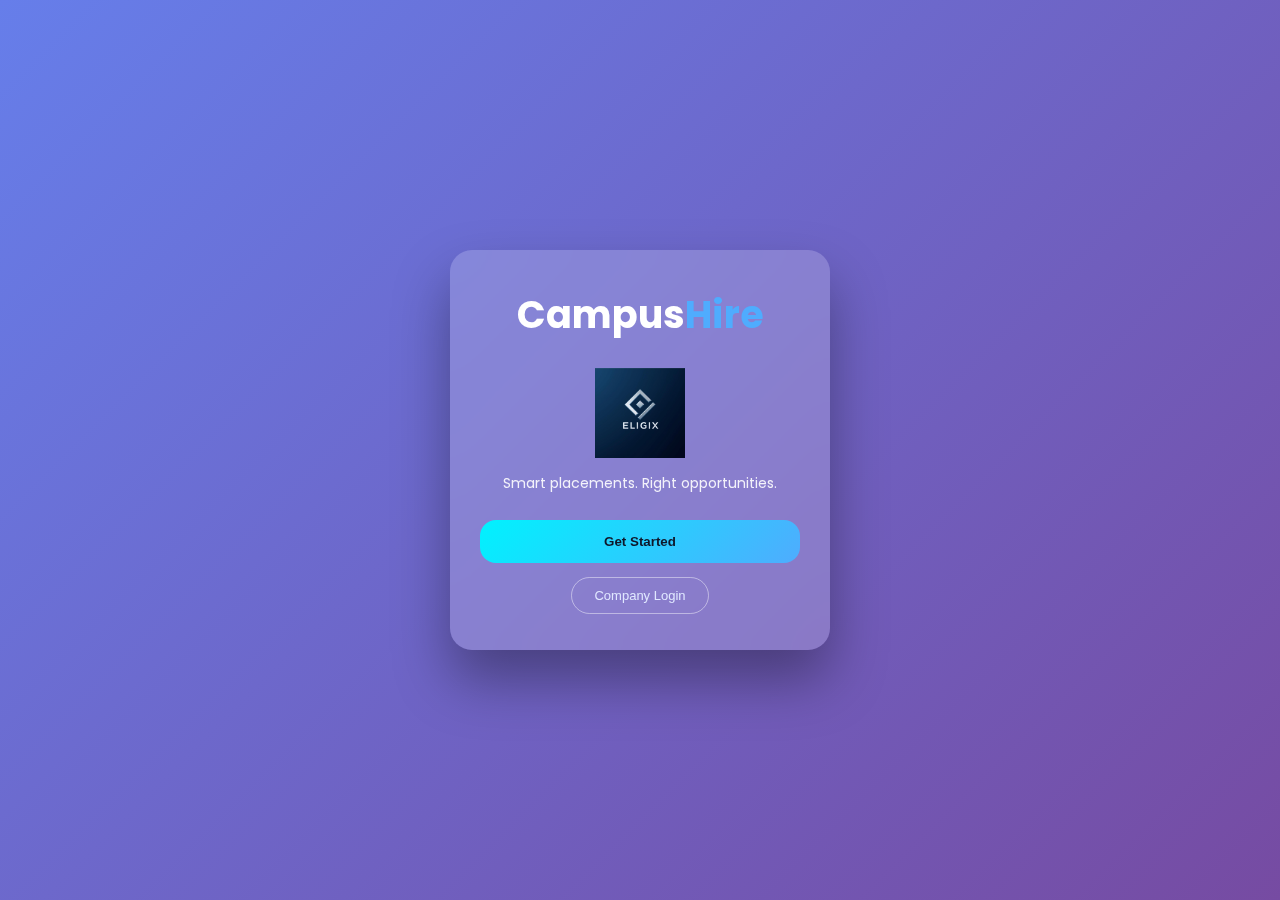
<file: index.html>
<!DOCTYPE html>
<html lang="en">
<head>
  <meta charset="UTF-8">
  <title>Welcome | CampusHire</title>
  <link href="https://fonts.googleapis.com/css2?family=Poppins:wght@400;600;700&display=swap" rel="stylesheet">
  <link rel="stylesheet" href="css/style.css">
</head>
<body>

  <div class="welcome-card">

    <h1 class="logo-text">
      Campus<span>Hire</span>
    </h1>

    <img src="assets/logo.jpeg" class="logo-img" alt="Logo">

    <p class="tagline">
      Smart placements. Right opportunities.
    </p>

    <!-- STUDENT -->
    <button onclick="window.location.href='login.html'">
      Get Started
    </button>

    <!-- COMPANY -->
    <div class="company-btn-wrapper">
      <button class="company-btn" onclick="window.location.href='company/login.html'">
        Company Login
      </button>
    </div>

  </div>

</body>
</html>
</file>
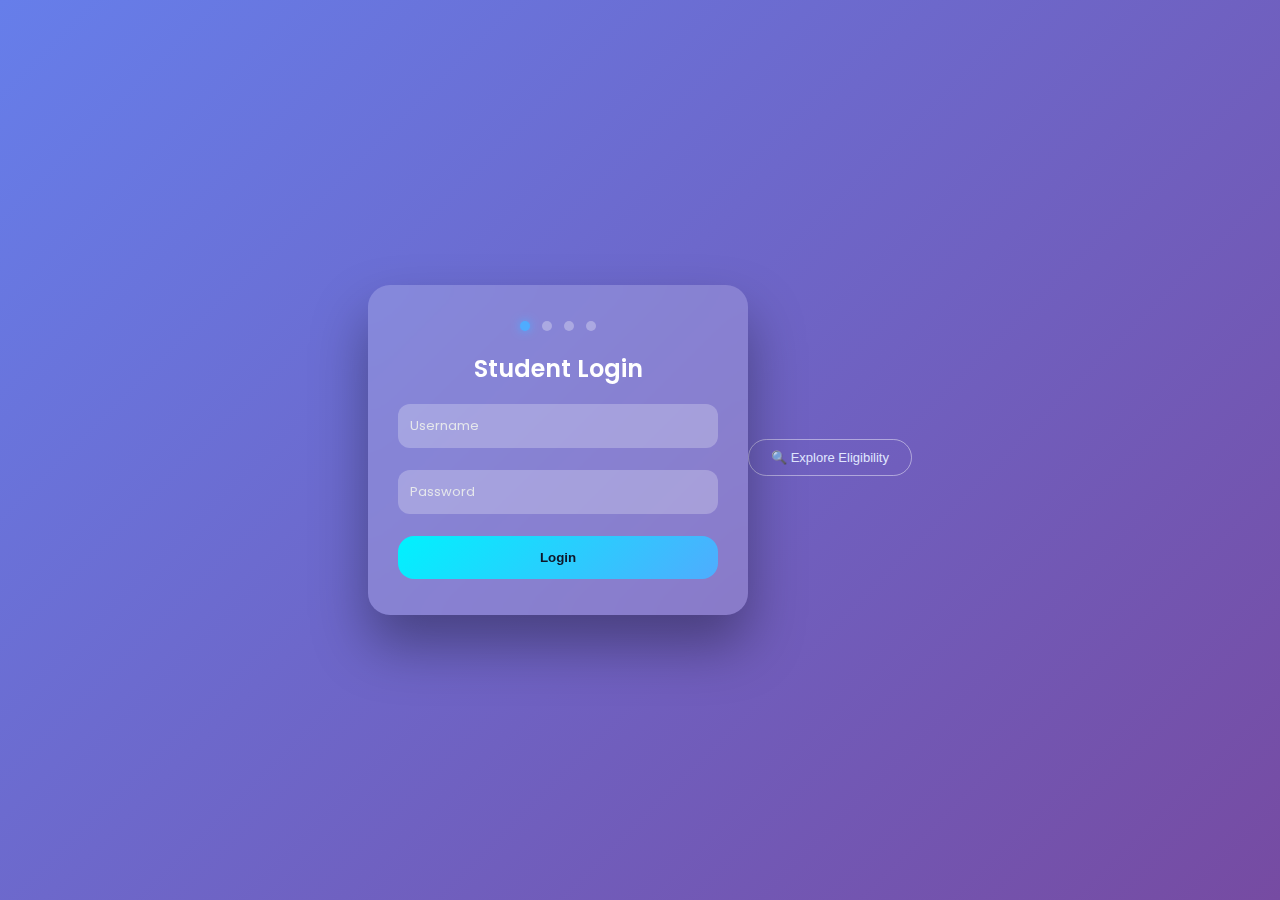
<file: login.html>
<!DOCTYPE html>
<html lang="en">
<head>
  <meta charset="UTF-8" />
  <meta name="viewport" content="width=device-width, initial-scale=1.0" />
  <title>Student Login | CampusHire</title>

  <!-- Google Font -->
  <link href="https://fonts.googleapis.com/css2?family=Poppins:wght@400;600&display=swap" rel="stylesheet">

  <!-- Main CSS -->
  <link rel="stylesheet" href="css/style.css">
</head>
<body>

  <div class="card">

    <!-- STEP INDICATOR -->
    <div class="steps">
      <span class="active"></span>
      <span></span>
      <span></span>
      <span></span>
    </div>

    <h2>Student Login</h2>

    <!-- USERNAME -->
    <div class="field">
      <input type="text" id="username" required>
      <label>Username</label>
    </div>

    <!-- PASSWORD -->
    <div class="field">
      <input type="password" id="password" required>
      <label>Password</label>
    </div>

    <button onclick="studentLogin()">Login</button>

  </div>
<div class="company-btn-wrapper">
  <button class="company-btn" onclick="window.location.href='student/explore.html'">
    🔍 Explore Eligibility
  </button>
</div>

  <script src="js/student.js"></script>
</body>
</html>
</file>
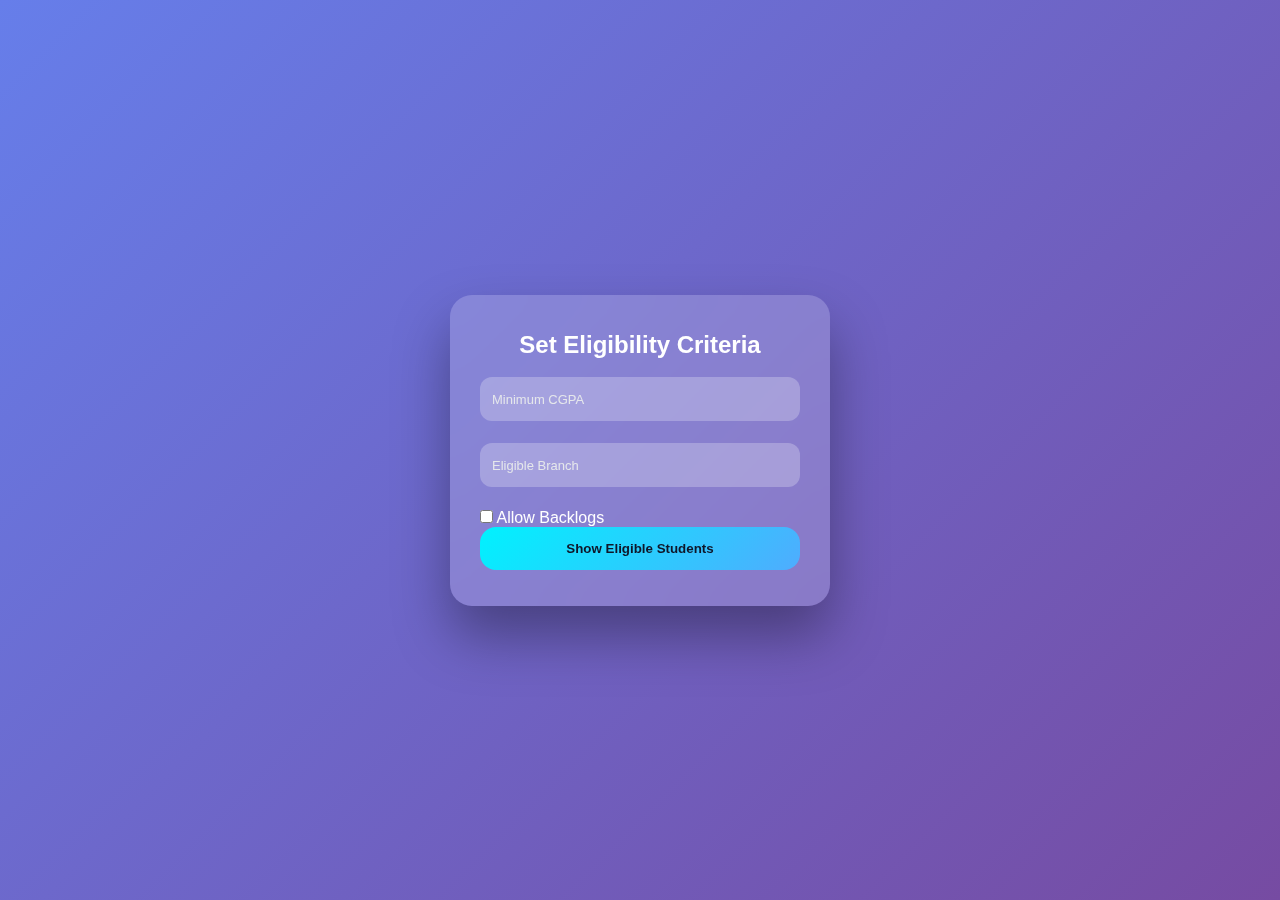
<file: company/criteria.html>
<!DOCTYPE html>
<html>
<head>
  <title>Eligibility Criteria</title>
  <link rel="stylesheet" href="../css/style.css">
</head>
<body>

<div class="card">
  <h2>Set Eligibility Criteria</h2>

  <div class="field">
    <input type="number" id="minCgpa" required>
    <label>Minimum CGPA</label>
  </div>

  <div class="field">
    <input type="text" id="branch" required>
    <label>Eligible Branch</label>
  </div>

  <label>
    <input type="checkbox" id="allowBacklog">
    Allow Backlogs
  </label>

  <button onclick="saveCriteria()">Show Eligible Students</button>
</div>

<script src="../js/company.js"></script>
</body>
</html>
</file>
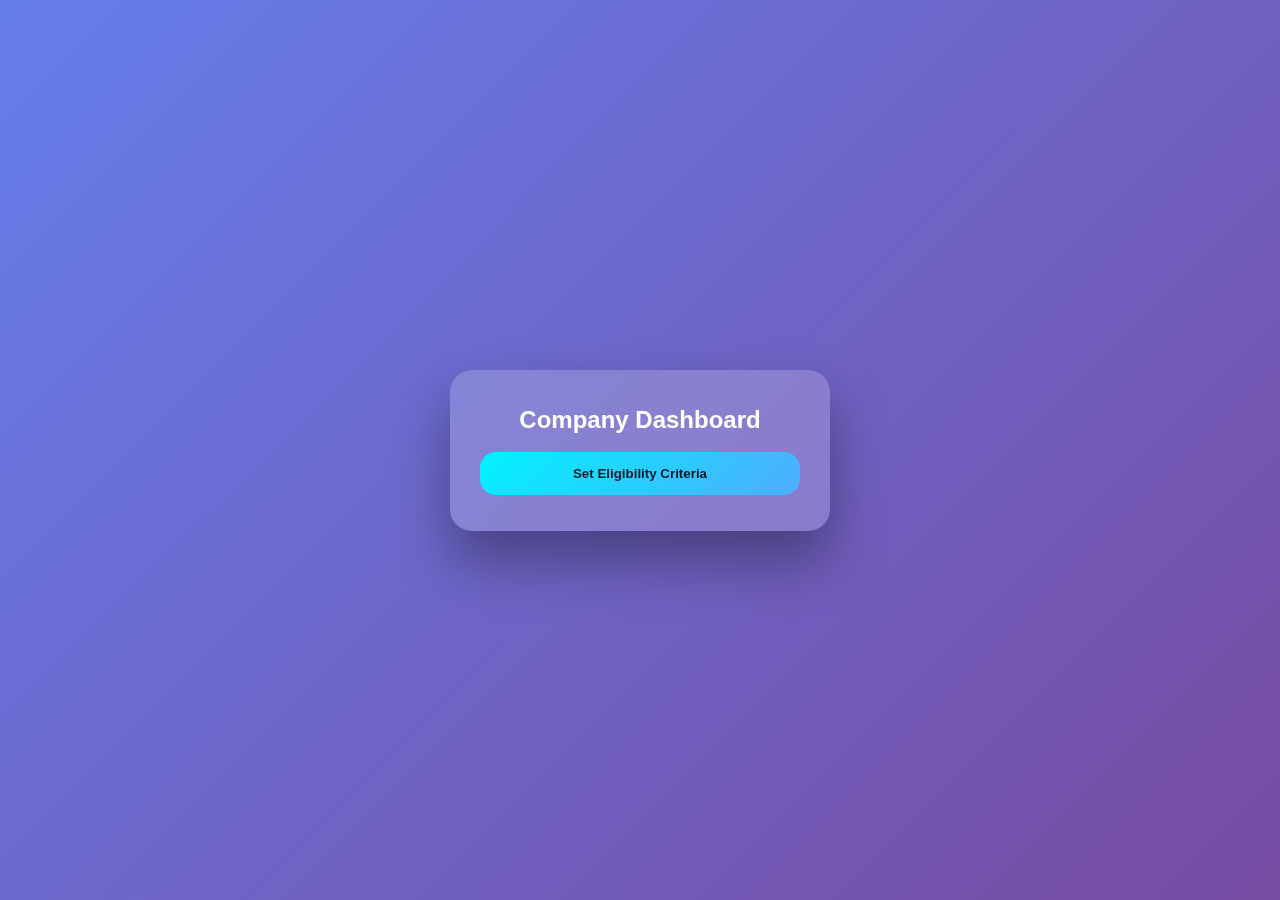
<file: company/dashboard.html>
<!DOCTYPE html>
<html>
<head>
  <title>Company Dashboard</title>
  <link rel="stylesheet" href="../css/style.css">
</head>
<body>

<div class="card">
  <h2>Company Dashboard</h2>

  <button onclick="goToCriteria()">Set Eligibility Criteria</button>
</div>

<script src="../js/company.js"></script>
</body>
</html>
</file>
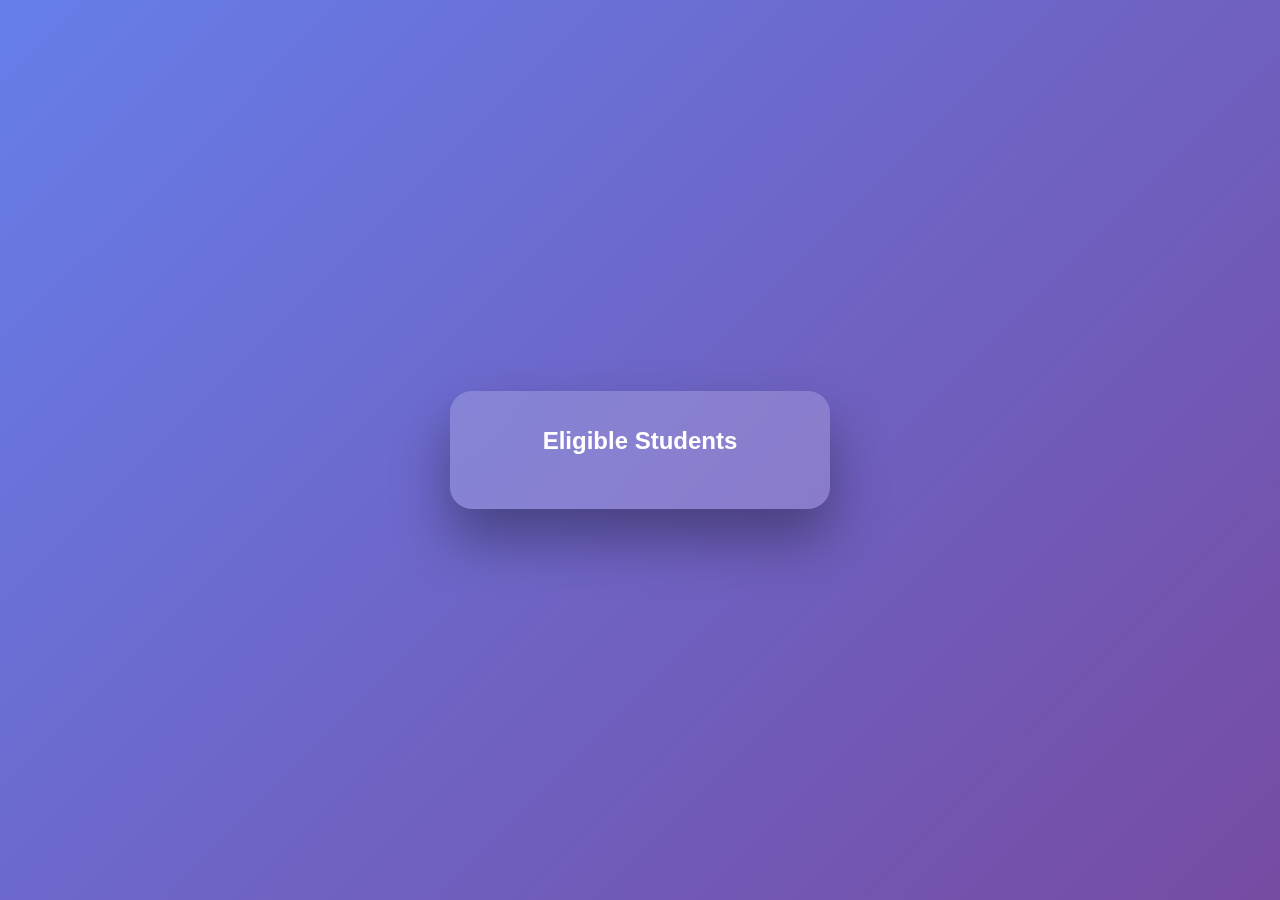
<file: company/eligible.html>
<!DOCTYPE html>
<html>
<head>
  <title>Eligible Students</title>
  <link rel="stylesheet" href="../css/style.css">
</head>
<body>

<div class="card">
  <h2>Eligible Students</h2>
  <ul id="studentList"></ul>
</div>

<script src="../js/company.js"></script>
</body>
</html>
</file>
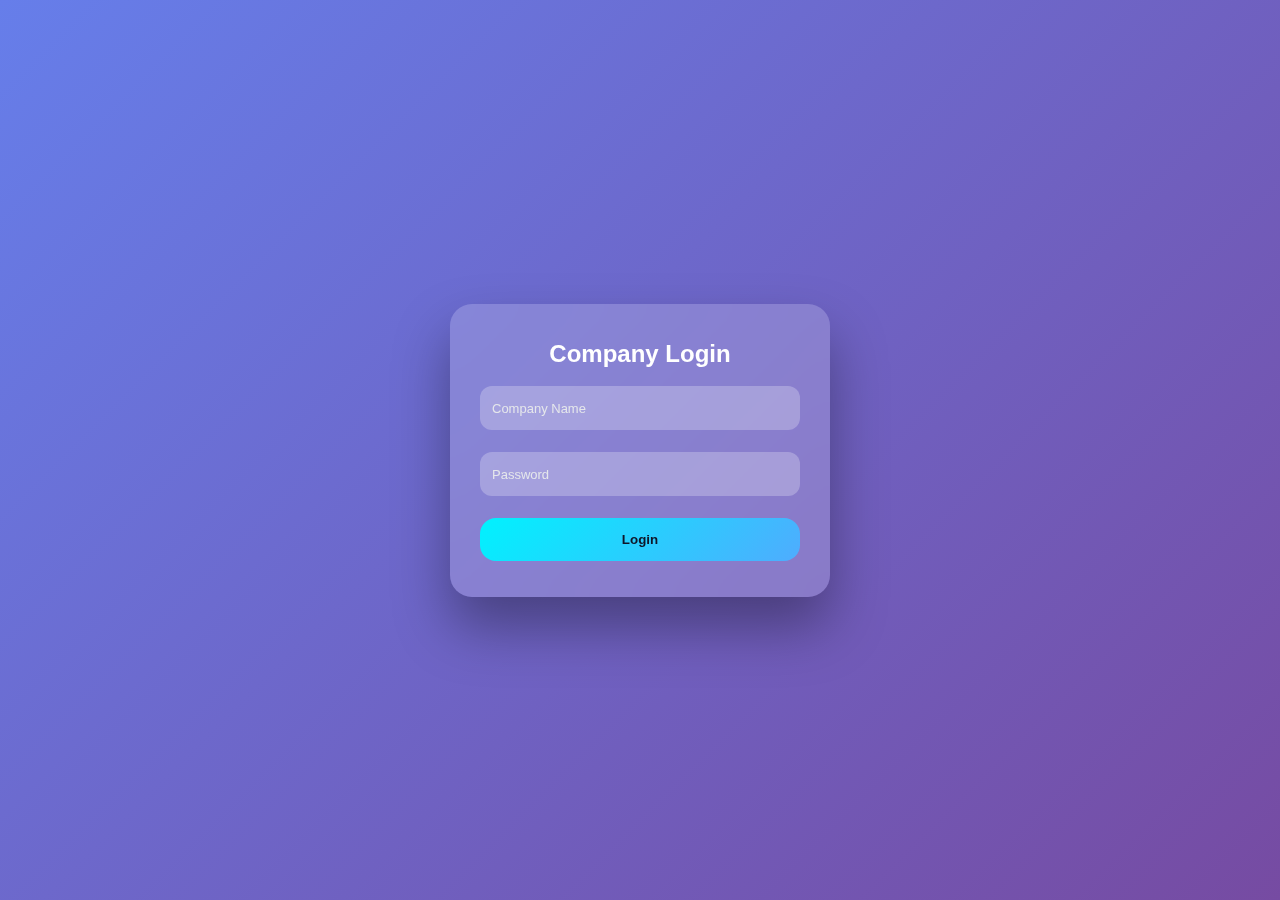
<file: company/login.html>
<!DOCTYPE html>
<html>
<head>
  <title>Company Login</title>
  <link rel="stylesheet" href="../css/style.css">
</head>
<body>

<div class="card">
  <h2>Company Login</h2>

  <div class="field">
    <input type="text" id="companyName" required>
    <label>Company Name</label>
  </div>

  <div class="field">
    <input type="password" id="password" required>
    <label>Password</label>
  </div>

  <button onclick="companyLogin()">Login</button>
</div>

<script src="../js/company.js"></script>
</body>
</html>
</file>
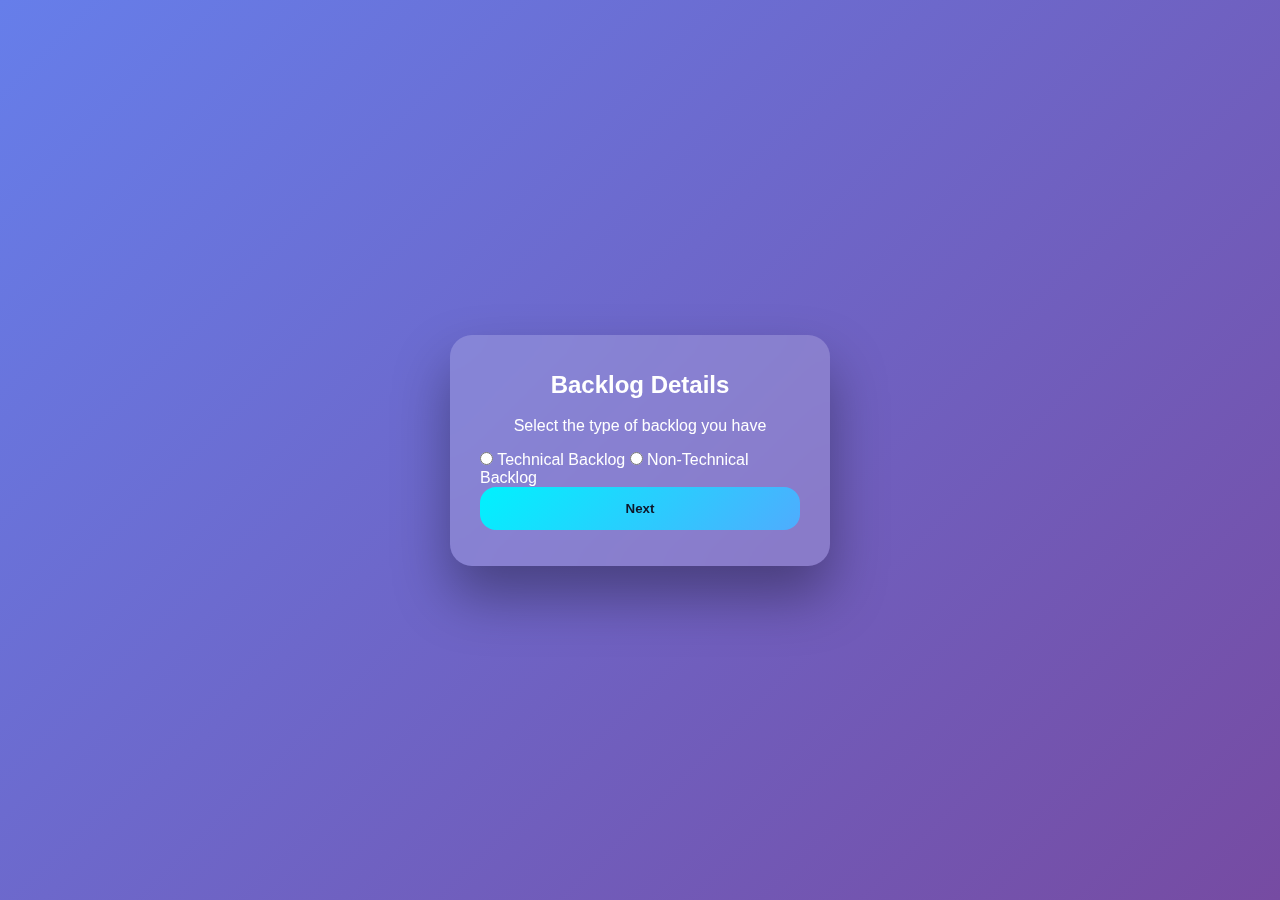
<file: student/backlog.html>
<!DOCTYPE html>
<html lang="en">
<head>
  <meta charset="UTF-8" />
  <title>Backlog Details</title>

  <!-- Main CSS -->
  <link rel="stylesheet" href="../css/style.css" />
</head>
<body>

  <div class="card">

    <h2>Backlog Details</h2>

    <p style="text-align:center; margin-bottom:16px;">
      Select the type of backlog you have
    </p>

    <!-- BACKLOG TYPE OPTIONS -->
    <label>
      <input type="radio" name="backlogType" value="technical" />
      Technical Backlog
    </label>

    <label>
      <input type="radio" name="backlogType" value="non-technical" />
      Non-Technical Backlog
    </label>

    <!-- NEXT BUTTON -->
    <button onclick="submitBacklog()">Next</button>

  </div>

  <!-- Student JS -->
  <script src="../js/student.js"></script>
</body>
</html>
</file>
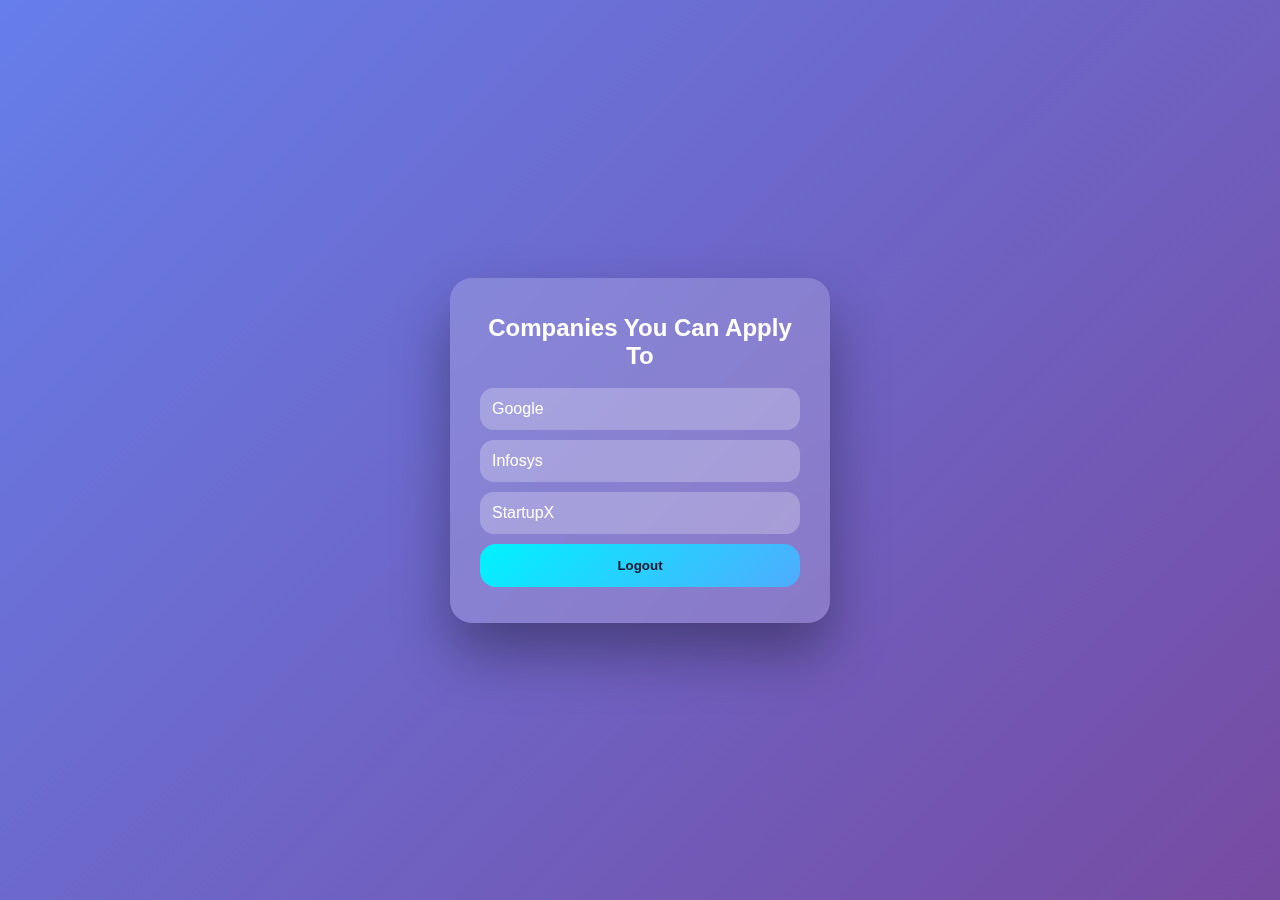
<file: student/companies.html>
<!DOCTYPE html>
<html lang="en">
<head>
  <meta charset="UTF-8">
  <title>Eligible Companies</title>
  <link rel="stylesheet" href="../css/style.css">
</head>
<body>

  <div class="card">
    <h2>Companies You Can Apply To</h2>

    <!-- ELIGIBLE COMPANIES -->
    <ul id="eligibleCompanyList">
      <li onclick="openEligibility('Google')">Google</li>
      <li onclick="openEligibility('Infosys')">Infosys</li>
      <li onclick="openEligibility('StartupX')">StartupX</li>
    </ul>

    <button onclick="window.location.href='../login.html'">
      Logout
    </button>
  </div>

  <script src="../js/student.js"></script>
</body>
</html>
</file>
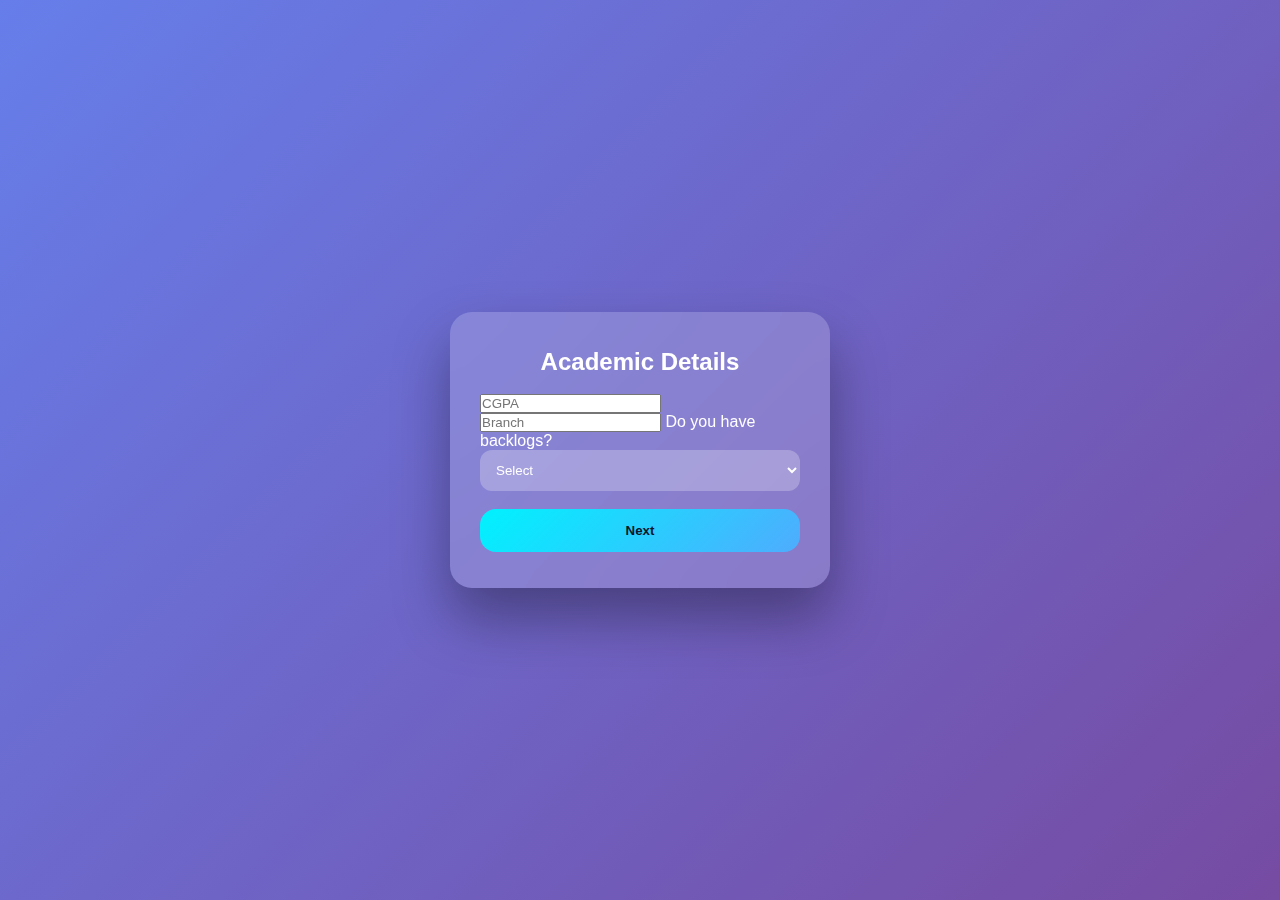
<file: student/details.html>
<!DOCTYPE html>
<html>
<head>
  <title>Student Details</title>
  <link rel="stylesheet" href="../css/style.css">
</head>
<body>

<div class="card">
  <h2>Academic Details</h2>

  <input type="number" id="cgpa" placeholder="CGPA">
  <input type="text" id="branch" placeholder="Branch">

  <label>Do you have backlogs?</label>
  <select id="backlog">
    <option value="">Select</option>
    <option value="yes">Yes</option>
    <option value="no">No</option>
  </select>

  <button onclick="submitDetails()">Next</button>
</div>

<script src="../js/student.js"></script>
</body>
</html>
</file>
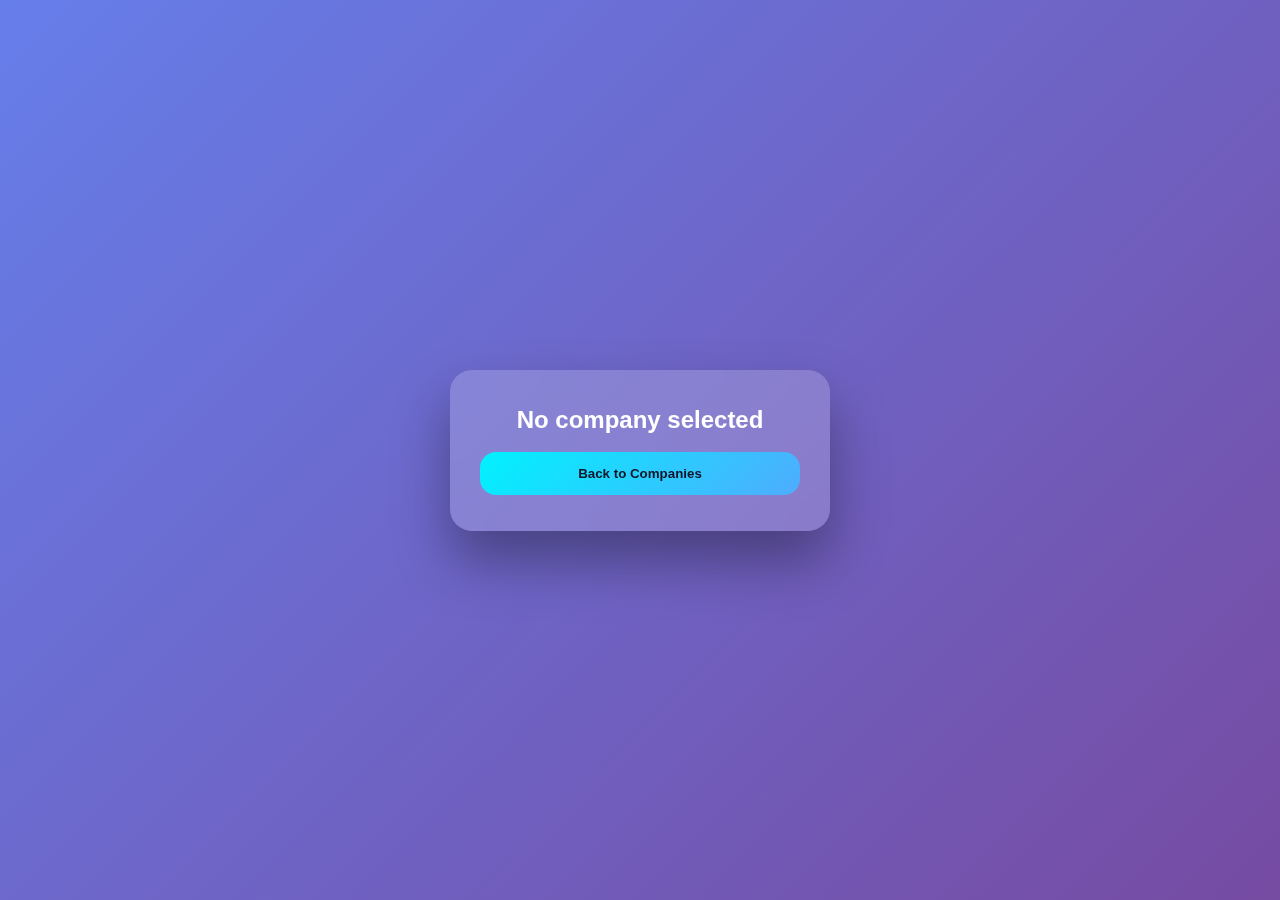
<file: student/eligibility.html>
<!DOCTYPE html>
<html>
<head>
  <title>Eligibility Criteria</title>
  <link rel="stylesheet" href="../css/style.css">
</head>
<body>

<div class="card">
  <h2 id="companyTitle">Company</h2>

  <ul id="criteriaList"></ul>

  <button onclick="window.location.href='explore.html'">
    Back to Companies
  </button>
</div>

<script src="../js/student.js"></script>
</body>
</html>
</file>
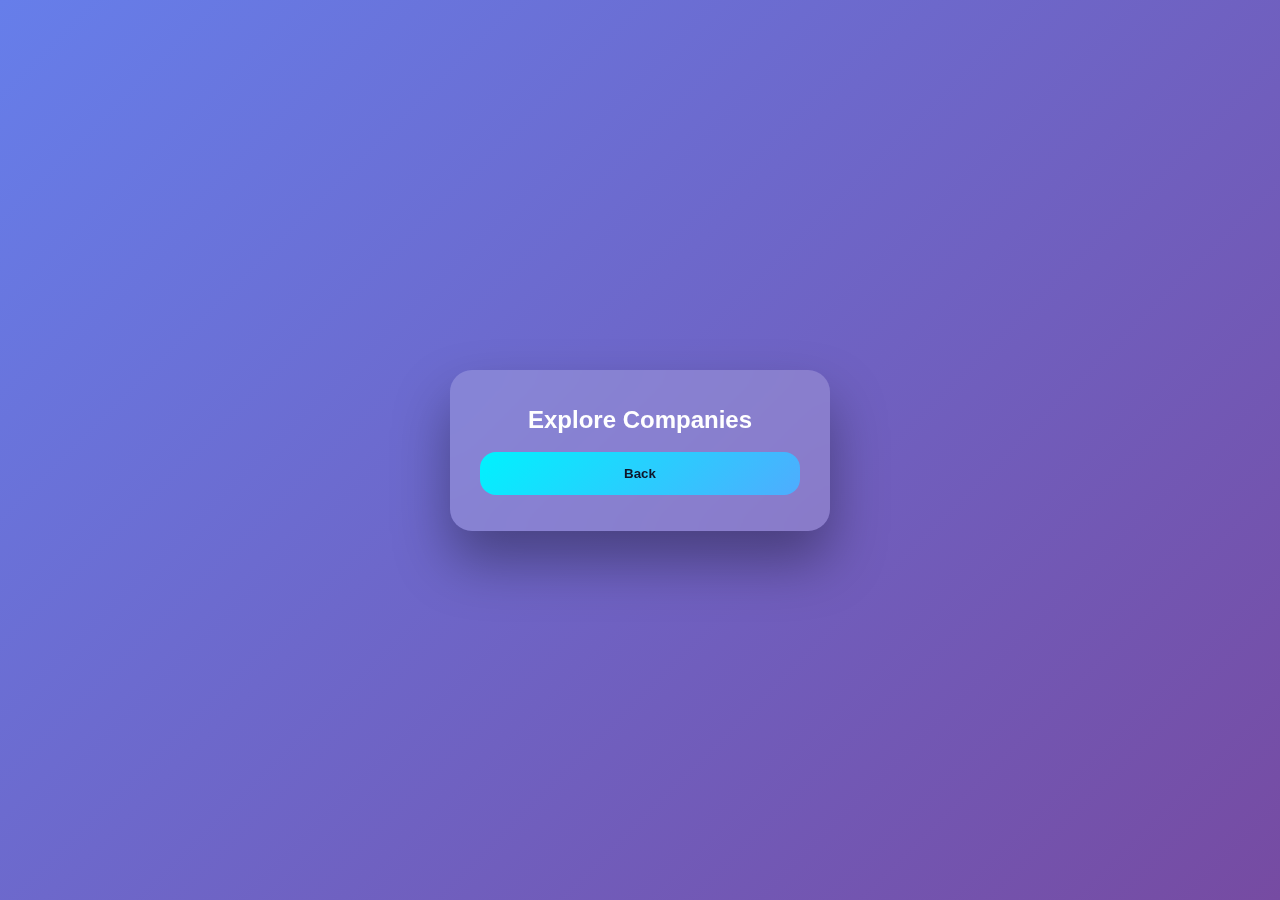
<file: student/explore.html>
<!DOCTYPE html>
<html lang="en">
<head>
  <meta charset="UTF-8" />
  <title>Explore Companies</title>
  <link rel="stylesheet" href="../css/style.css" />
</head>
<body>

  <div class="card">
    <h2>Explore Companies</h2>

    <ul id="companyList"></ul>

    <button onclick="window.location.href='../login.html'">
      Back
    </button>
  </div>

  <script src="../js/student.js"></script>
</body>
</html>
</file>
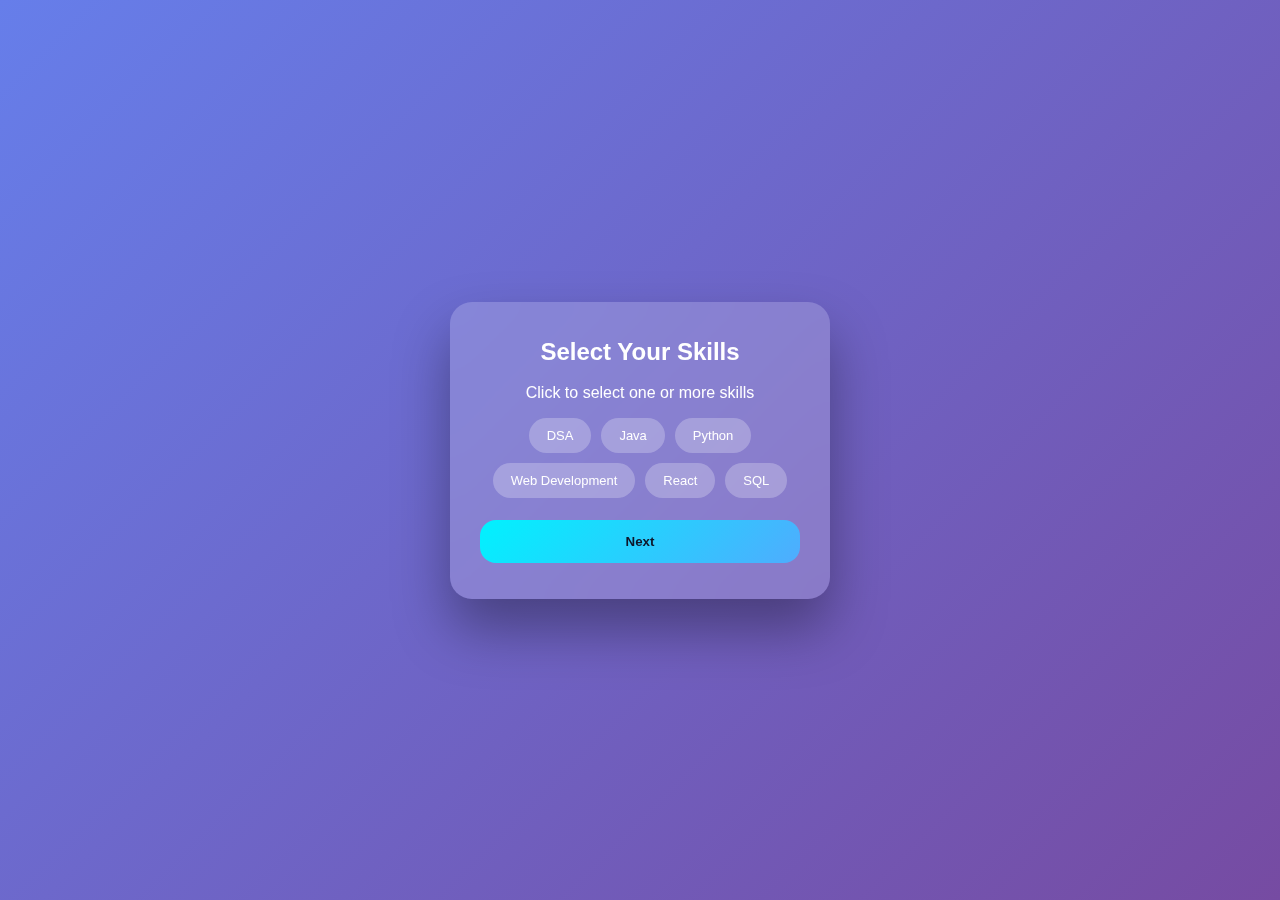
<file: student/skills.html>
<!DOCTYPE html>
<html lang="en">
<head>
  <meta charset="UTF-8" />
  <title>Select Skills</title>

  <!-- Main CSS -->
  <link rel="stylesheet" href="../css/style.css" />
</head>
<body>

  <div class="card">

    <h2>Select Your Skills</h2>

    <p style="text-align:center; margin-bottom:16px;">
      Click to select one or more skills
    </p>

    <!-- SKILLS -->
    <div class="skills">

      <div class="chip" onclick="toggleSkill(this)">DSA</div>
      <div class="chip" onclick="toggleSkill(this)">Java</div>
      <div class="chip" onclick="toggleSkill(this)">Python</div>
      <div class="chip" onclick="toggleSkill(this)">Web Development</div>
      <div class="chip" onclick="toggleSkill(this)">React</div>
      <div class="chip" onclick="toggleSkill(this)">SQL</div>

    </div>

    <!-- NEXT BUTTON -->
    <button onclick="submitSkills()">Next</button>

  </div>

  <!-- Student JS -->
  <script src="../js/student.js"></script>
</body>
</html>
</file>
<file: css/style.css>
/* =======================
   GLOBAL RESET
======================= */
* {
  margin: 0;
  padding: 0;
  box-sizing: border-box;
}

/* =======================
   BODY
======================= */
body {
  min-height: 100vh;
  font-family: "Poppins", sans-serif;
  background: linear-gradient(135deg, #667eea, #764ba2);
  display: flex;
  justify-content: center;
  align-items: center;
  color: #ffffff;
}

/* =======================
   SHARED CARD
======================= */
.card,
.welcome-card {
  width: 380px;
  padding: 36px 30px;
  border-radius: 22px;
  background: rgba(255, 255, 255, 0.18);
  backdrop-filter: blur(16px);
  box-shadow: 0 30px 55px rgba(0, 0, 0, 0.35);
  animation: fadeIn 0.8s ease;
}

/* =======================
   ANIMATION
======================= */
@keyframes fadeIn {
  from {
    opacity: 0;
    transform: translateY(25px);
  }
  to {
    opacity: 1;
    transform: translateY(0);
  }
}

/* =======================
   HEADINGS
======================= */
h1,
h2 {
  text-align: center;
  font-weight: 600;
  margin-bottom: 18px;
}

/* =======================
   WELCOME PAGE
======================= */
.welcome-card {
  display: flex;
  flex-direction: column;
  align-items: center;
  text-align: center;
}

.logo-text {
  font-size: 38px;
  font-weight: 700;
  margin-bottom: 10px;
}

.logo-text span {
  color: #4facfe;
}

.logo-img {
  width: 90px;
  margin: 15px 0;
}

.tagline {
  font-size: 14px;
  opacity: 0.9;
  margin-bottom: 26px;
}

/* =======================
   INPUT FIELDS (FLOATING)
======================= */
.field {
  position: relative;
  margin-bottom: 22px;
}

.field input {
  width: 100%;
  padding: 14px 12px;
  border-radius: 12px;
  border: none;
  outline: none;
  background: rgba(255, 255, 255, 0.25);
  color: #fff;
  font-size: 14px;
}

.field label {
  position: absolute;
  top: 50%;
  left: 12px;
  transform: translateY(-50%);
  font-size: 13px;
  color: #e5e7eb;
  pointer-events: none;
  transition: 0.3s;
}

.field input:focus + label,
.field input:valid + label {
  top: -8px;
  font-size: 11px;
  color: #93c5fd;
}

/* =======================
   SELECT / DROPDOWN
======================= */
select {
  width: 100%;
  padding: 12px;
  border-radius: 12px;
  border: none;
  outline: none;
  background: rgba(255, 255, 255, 0.25);
  color: #ffffff;
  margin-bottom: 18px;
}

select option {
  background: #ffffff;
  color: #0f172a;
}

/* =======================
   PRIMARY BUTTON (STUDENT)
======================= */
button {
  width: 100%;
  padding: 14px;
  border-radius: 16px;
  border: none;
  background: linear-gradient(135deg, #00f2fe, #4facfe);
  color: #0f172a;
  font-weight: 600;
  cursor: pointer;
  transition: 0.3s;
}

button:hover {
  transform: translateY(-3px);
  box-shadow: 0 14px 26px rgba(0, 0, 0, 0.35);
}

/* =======================
   COMPANY LOGIN BUTTON (SECONDARY)
======================= */
.company-btn {
  margin-top: 14px;
  padding: 10px 22px;
  font-size: 13px;
  font-weight: 500;

  width: fit-content;       /* FIXES LONG BAR */
  background: transparent;
  color: #e0e7ff;

  border: 1px solid rgba(255, 255, 255, 0.45);
  border-radius: 999px;     /* pill shape */

  cursor: pointer;
  transition: all 0.3s ease;
}

.company-btn:hover {
  background: rgba(255, 255, 255, 0.15);
  transform: translateY(-1px);
}

/* =======================
   STEP INDICATOR (STUDENT)
======================= */
.steps {
  display: flex;
  justify-content: center;
  margin-bottom: 20px;
}

.steps span {
  width: 10px;
  height: 10px;
  border-radius: 50%;
  background: rgba(255, 255, 255, 0.3);
  margin: 0 6px;
}

.steps .active {
  background: #4facfe;
  box-shadow: 0 0 10px #4facfe;
}

/* =======================
   SKILL CHIPS
======================= */
.skills {
  display: flex;
  flex-wrap: wrap;
  gap: 10px;
  justify-content: center;
  margin-bottom: 22px;
}

.chip {
  padding: 10px 18px;
  border-radius: 20px;
  background: rgba(255, 255, 255, 0.25);
  font-size: 13px;
  cursor: pointer;
  transition: 0.3s;
}

.chip:hover {
  transform: translateY(-2px);
}

.chip.active {
  background: linear-gradient(135deg, #00f2fe, #4facfe);
  color: #0f172a;
  font-weight: 600;
}

/* =======================
   LISTS (COMPANIES / STUDENTS)
======================= */
ul {
  list-style: none;
  margin-top: 15px;
}

ul li {
  padding: 12px;
  margin-bottom: 10px;
  border-radius: 14px;
  background: rgba(255, 255, 255, 0.25);
  animation: slideUp 0.4s ease forwards;
}

@keyframes slideUp {
  from {
    opacity: 0;
    transform: translateY(12px);
  }
  to {
    opacity: 1;
    transform: translateY(0);
  }
}
</file>
